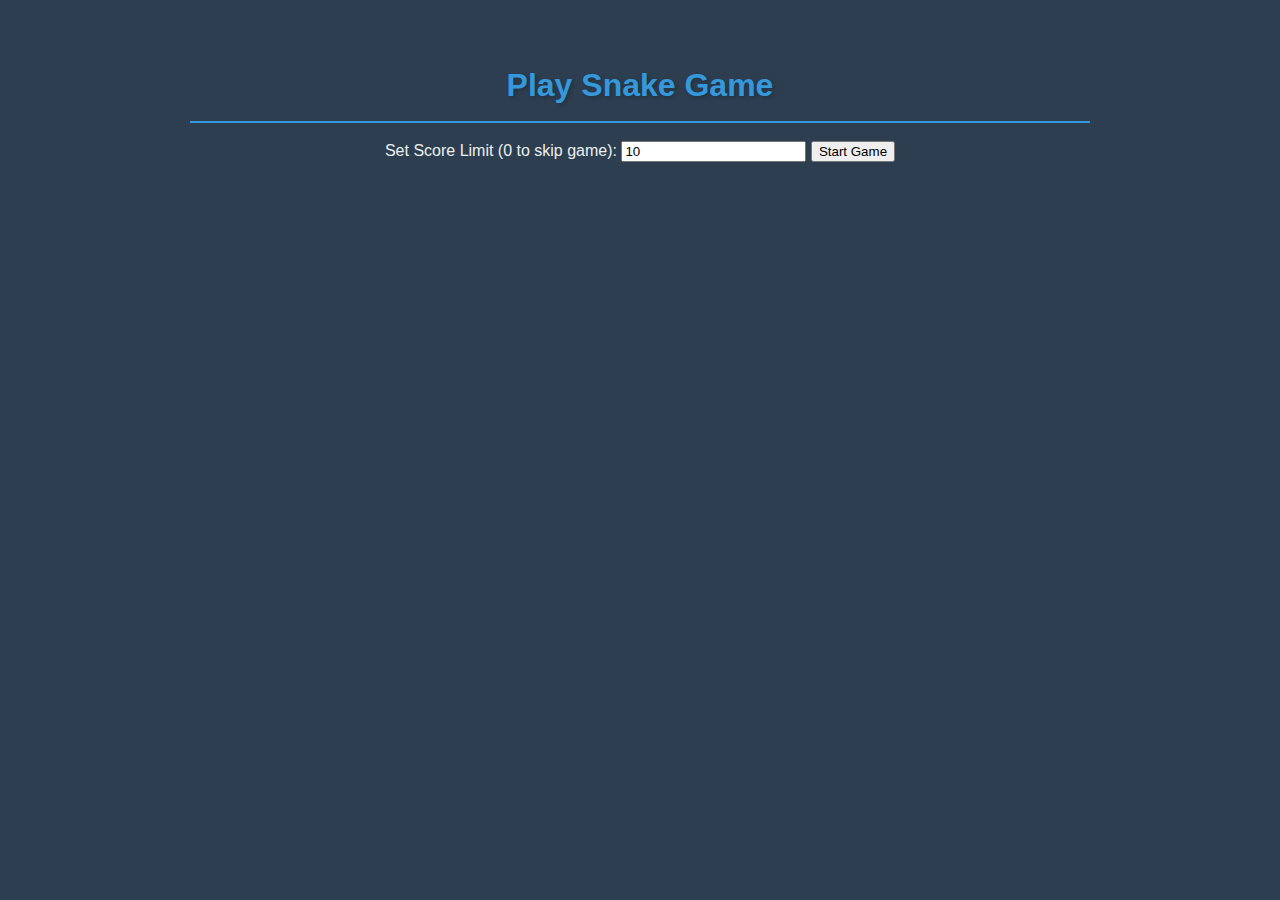
<file: index.html>
<!DOCTYPE html>
<html lang="en">
  <head>
    <meta charset="UTF-8" />
    <meta name="viewport" content="width=device-width, initial-scale=1.0" />
    <link rel="stylesheet" href="style.css" />
    <title>Abhishek Pandey - Snake Game & Portfolio</title>
  </head>
  <body>
    <!-- Game Section -->
    <section id="gameSection">
      <h2>Play Snake Game</h2>
      <form id="scoreLimitForm">
        <label for="scoreLimit">Set Score Limit (0 to skip game): </label>
        <input type="number" id="scoreLimit" min="0" value="10" />
        <button type="button" id="startGame">Start Game</button>
      </form>
      <canvas
        id="snakeGame"
        width="400"
        height="400"
        style="display: none"
      ></canvas>
      <p id="gameInstructions" style="display: none">
        Reach the score limit to unlock the website!
      </p>
    </section>

    <!-- Full Website (Profile, Resume, Projects, Contact) -->
    <div id="contentSection" style="display: none">
      <header>
        <h1>Abhishek Pandey</h1>
        <img src="./assets/images/image.png" alt="Profile" height="200" />
      </header>

      <!-- Summary Section -->
      <section id="summary">
        <h2>Summary</h2>
        <p>
          I am a passionate Software Developer with expertise in creating
          innovative solutions and delivering high-quality code.
        </p>
        <a href="./public/about.html" class="download-button"
          >Learn More About Me</a
        >
      </section>

      <!-- Projects Section -->
      <section id="projects">
        <h2>My Projects</h2>
        <ul>
          <li>
            <h3>MovieHunt</h3>
            <a href="./public/MovieHunt.html">
              <img
                src="./assets/images/Movie.png"
                alt="MovieHunt Project"
                class="project-image"
              />
            </a>
            <p>
              A web application for discovering and exploring movies. Click the
              image to learn more about this project.
            </p>
          </li>
          <li>
            <h3>MindMatters</h3>
            <a href="./public/MindMatters.html">
              <img
                src="./assets/images/MindMatters.png"
                alt="MindMatters Project"
                class="project-image"
              />
            </a>
            <p>
              An innovative platform focusing on mental health and well-being.
              Click the image to explore this project.
            </p>
          </li>
        </ul>
      </section>

      <!-- Resume Section -->
      <section id="resume">
        <h2>My Resume</h2>
        <a
          href="assets/Resume/My Resume.pdf"
          download="Resume.pdf"
          class="download-button"
          >Download My Resume</a
        >
      </section>

      <!-- Contact Section -->
      <section id="contact">
        <h2>Contact</h2>
        <a href="./public/contact.html" class="download-button">Get in Touch</a>
      </section>

      <footer>
        <p>&copy; 2024 Abhishek Pandey. All Rights Reserved</p>
      </footer>
    </div>

    <script src="Script.js"></script>
  </body>
</html>
</file>
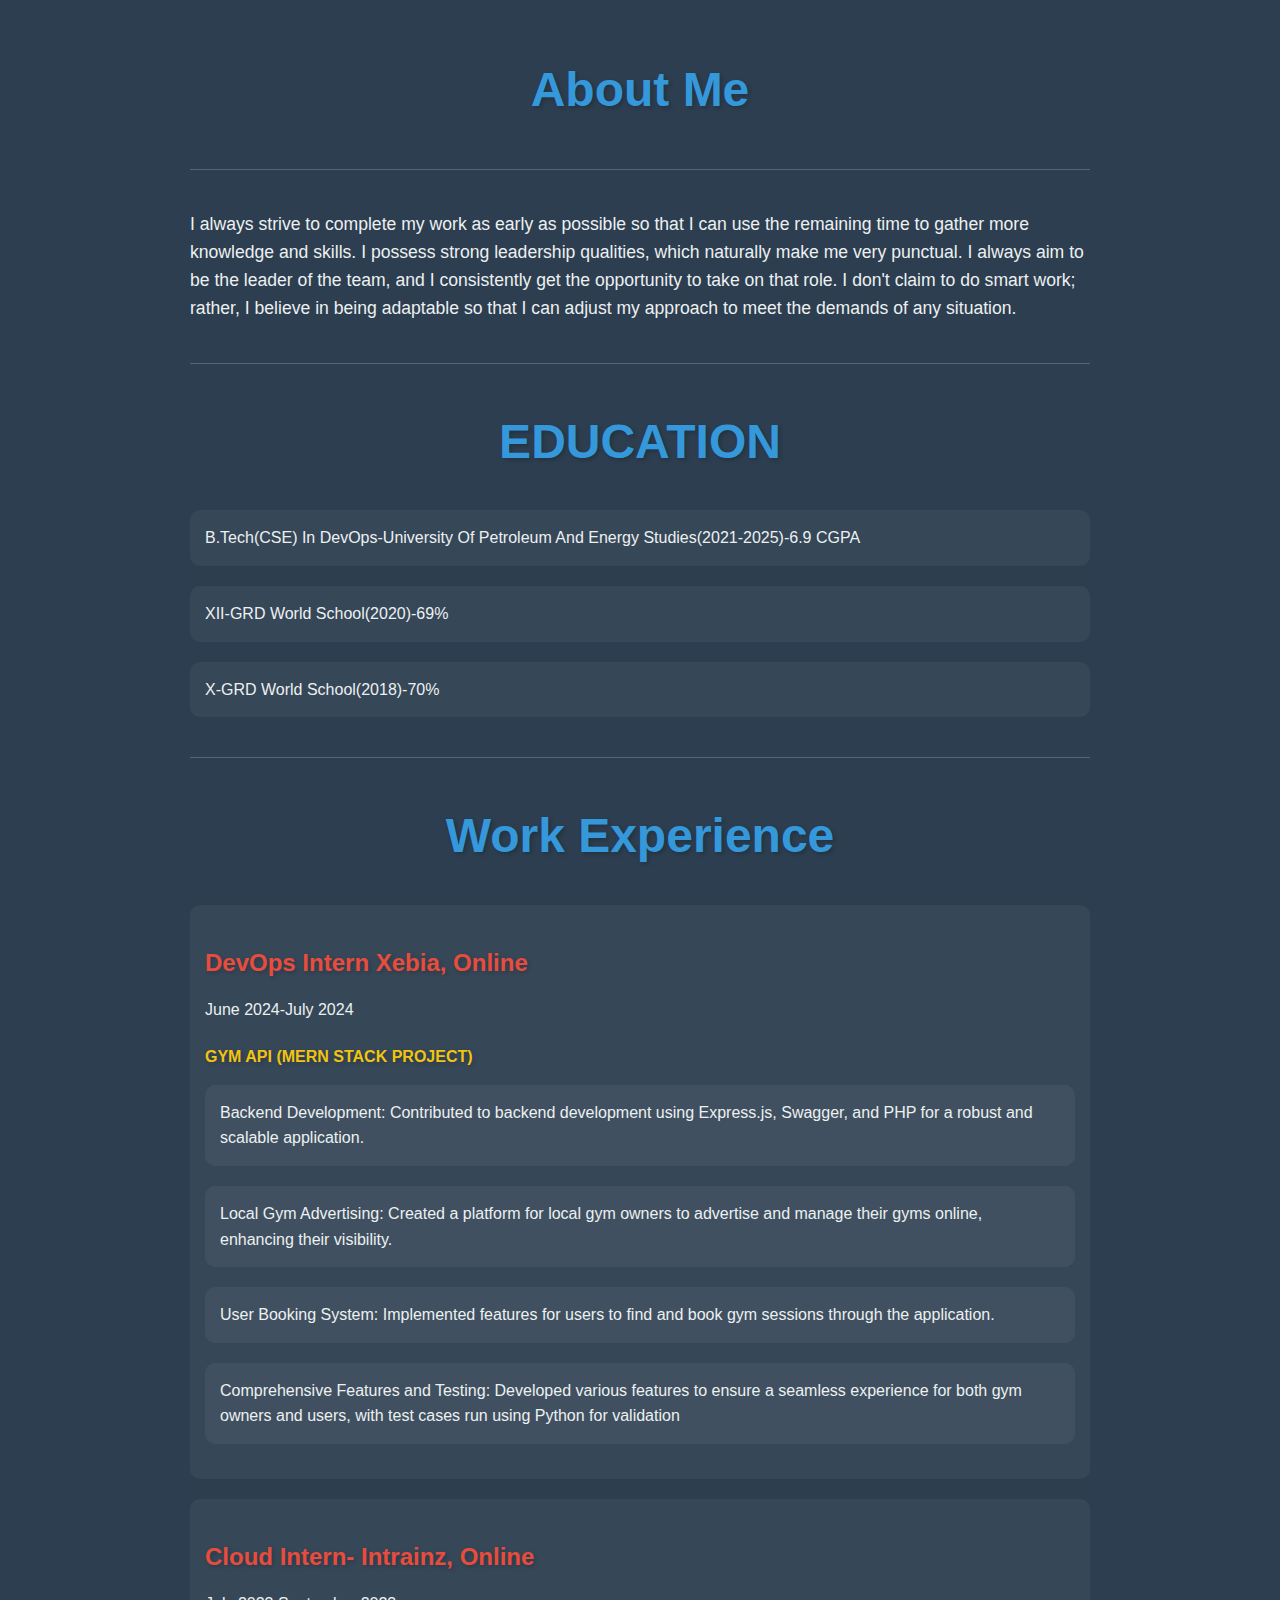
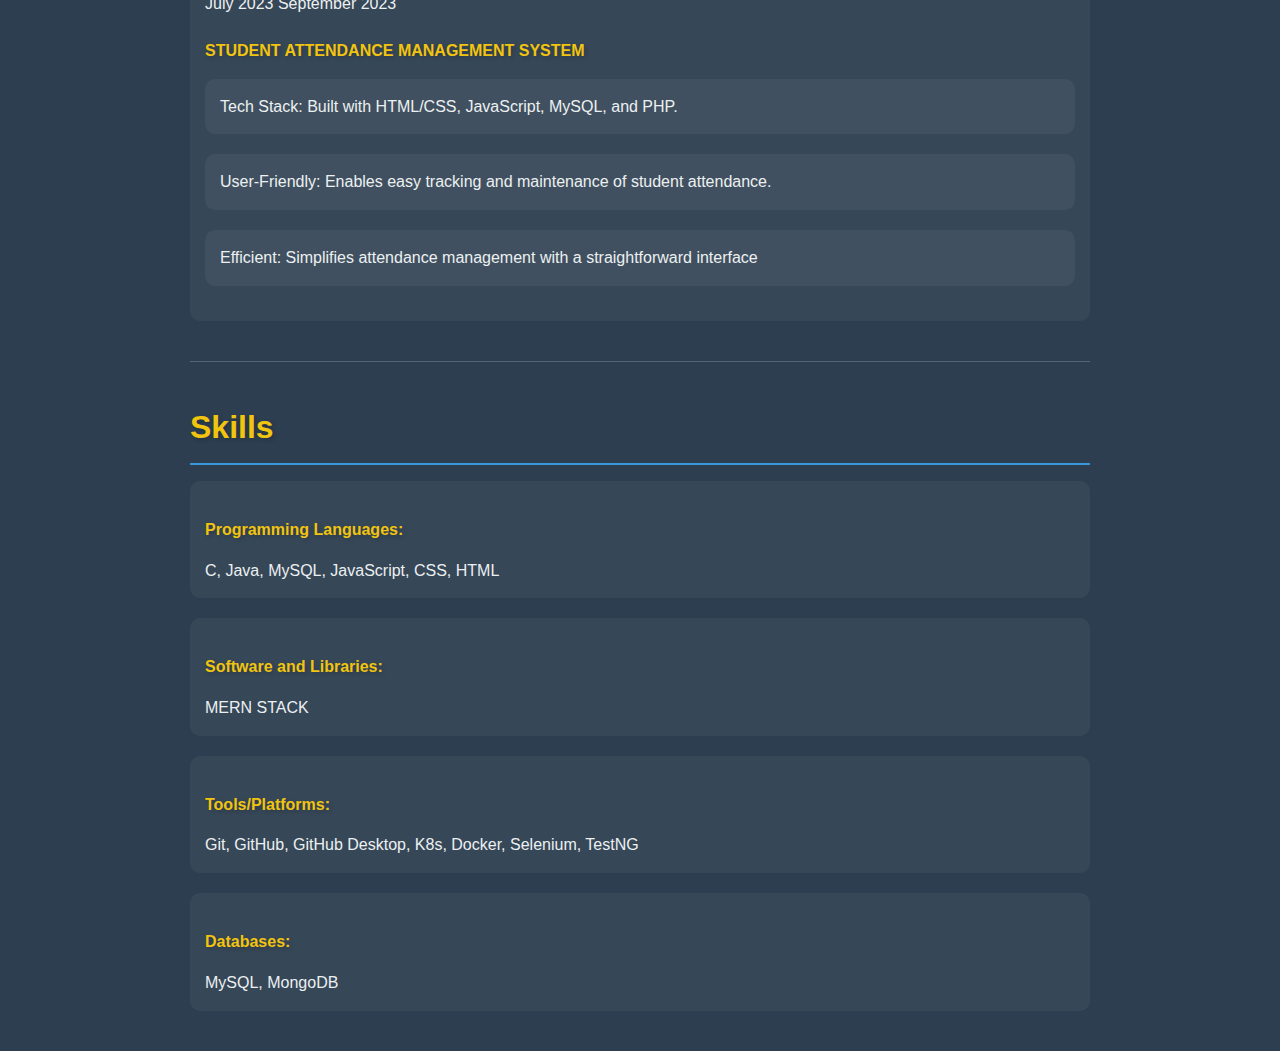
<file: public/about.html>
<!DOCTYPE html>
<html lang="en">
  <head>
    <meta charset="UTF-8" />
    <meta name="viewport" content="width=device-width, initial-scale=1.0" />
    <link rel="stylesheet" href="../style.css" />
    <title>About</title>
  </head>
  <body>
    <h1>About Me</h1>
    <hr />
    <p>
      I always strive to complete my work as early as possible so that I can use
      the remaining time to gather more knowledge and skills. I possess strong
      leadership qualities, which naturally make me very punctual. I always aim
      to be the leader of the team, and I consistently get the opportunity to
      take on that role. I don't claim to do smart work; rather, I believe in
      being adaptable so that I can adjust my approach to meet the demands of
      any situation.
    </p>
    <hr />
    <h1>EDUCATION</h1>
    <ul>
      <li>
        B.Tech(CSE) In DevOps-University Of Petroleum And Energy
        Studies(2021-2025)-6.9 CGPA
      </li>
      <li>XII-GRD World School(2020)-69%</li>
      <li>X-GRD World School(2018)-70%</li>
    </ul>
    <hr />
    <h1>Work Experience</h1>
    <ul>
      <li>
        <h3>DevOps Intern Xebia, Online</h3>
        June 2024-July 2024
        <h4>GYM API (MERN STACK PROJECT)</h4>
        <ul style="list-style: circle">
          <li>
            Backend Development: Contributed to backend development using
            Express.js, Swagger, and PHP for a robust and scalable application.
          </li>
          <li>
            Local Gym Advertising: Created a platform for local gym owners to
            advertise and manage their gyms online, enhancing their visibility.
          </li>
          <li>
            User Booking System: Implemented features for users to find and book
            gym sessions through the application.
          </li>
          <li>
            Comprehensive Features and Testing: Developed various features to
            ensure a seamless experience for both gym owners and users, with
            test cases run using Python for validation
          </li>
        </ul>
      </li>
      <li>
        <h3>Cloud Intern- Intrainz, Online</h3>
        July 2023 September 2023
        <ul style="list-style: circle">
          <h4>STUDENT ATTENDANCE MANAGEMENT SYSTEM</h4>
          <li>Tech Stack: Built with HTML/CSS, JavaScript, MySQL, and PHP.</li>
          <li>
            User-Friendly: Enables easy tracking and maintenance of student
            attendance.
          </li>
          <li>
            Efficient: Simplifies attendance management with a straightforward
            interface
          </li>
        </ul>
      </li>
    </ul>
    <hr />
    <h2>Skills</h2>
    <ul>
      <li>
        <h4>Programming Languages:</h4>
        C, Java, MySQL, JavaScript, CSS, HTML
      </li>
      <li>
        <h4>Software and Libraries:</h4>
        MERN STACK
      </li>
      <li>
        <h4>Tools/Platforms:</h4>
        Git, GitHub, GitHub Desktop, K8s, Docker, Selenium, TestNG
      </li>
      <li>
        <h4>Databases:</h4>
        MySQL, MongoDB
      </li>
    </ul>
  </body>
</html>
</file>
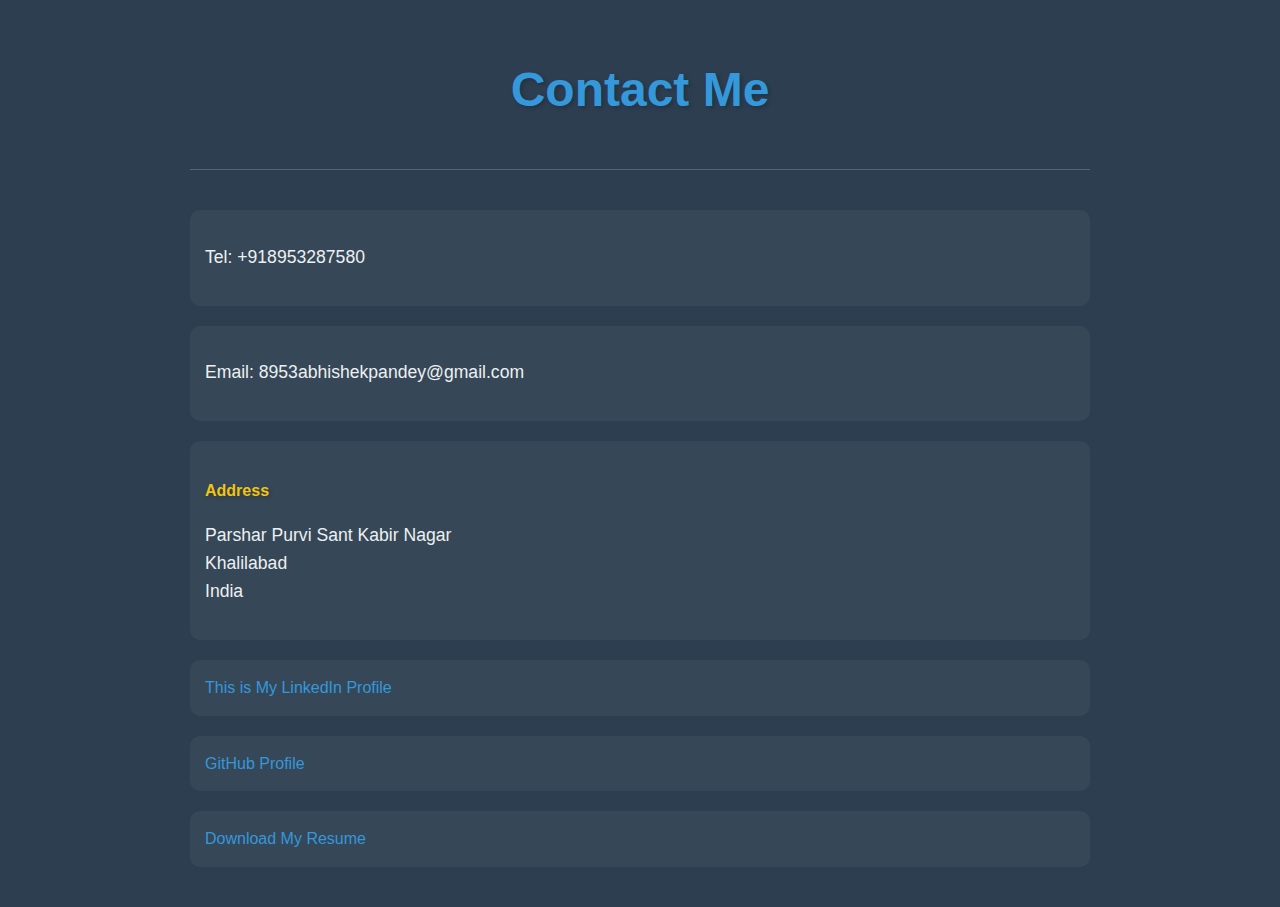
<file: public/contact.html>
<!DOCTYPE html>
<html lang="en">
  <head>
    <meta charset="UTF-8" />
    <meta name="viewport" content="width=device-width, initial-scale=1.0" />
    <link rel="stylesheet" href="../style.css" />
    <title>Contact</title>
  </head>
  <body>
    <h1>Contact Me</h1>
    <hr />
    <ul>
      <li><p>Tel: +918953287580</p></li>
      <li><p>Email: 8953abhishekpandey@gmail.com</p></li>
      <li>
        <h4>Address</h4>
        <p>
          Parshar Purvi Sant Kabir Nagar<br />
          Khalilabad<br />
          India <br />
        </p>
      </li>
      <li>
        <a href="https://www.linkedin.com/in/abhishek-pandey-247647249/"
          >This is My LinkedIn Profile</a
        >
      </li>
      <li>
        <a href="https://github.com/Pandey900">GitHub Profile</a>
      </li>
      <li>
        <a href="../assets/Resume/My Resume.pdf">Download My Resume</a>
      </li>
    </ul>
  </body>
</html>
</file>
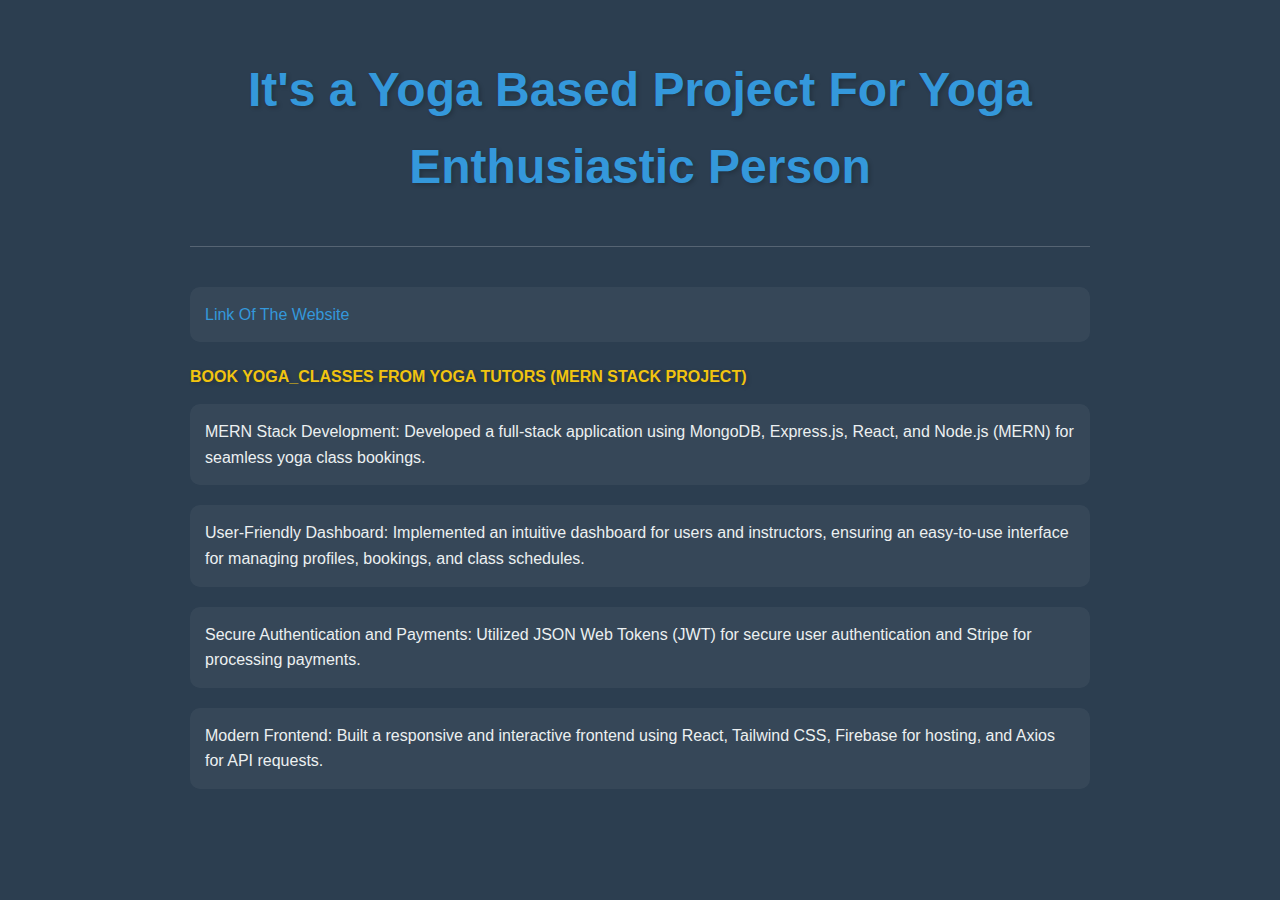
<file: public/MindMatters.html>
<!DOCTYPE html>
<html lang="en">
  <head>
    <meta charset="UTF-8" />
    <meta name="viewport" content="width=device-width, initial-scale=1.0" />
    <link rel="stylesheet" href="../style.css" />
    <title>Mind Matters</title>
  </head>
  <body>
    <h1>It's a Yoga Based Project For Yoga Enthusiastic Person</h1>
    <hr />
    <ul>
      <li>
        <a href="https://github.com/Pandey900/Mind-Matters"
          >Link Of The Website</a
        >
      </li>
      <h4>BOOK YOGA_CLASSES FROM YOGA TUTORS (MERN STACK PROJECT)</h4>
      <ul style="list-style: circle">
        <li>
          MERN Stack Development: Developed a full-stack application using
          MongoDB, Express.js, React, and Node.js (MERN) for seamless yoga class
          bookings.
        </li>
        <li>
          User-Friendly Dashboard: Implemented an intuitive dashboard for users
          and instructors, ensuring an easy-to-use interface for managing
          profiles, bookings, and class schedules.
        </li>
        <li>
          Secure Authentication and Payments: Utilized JSON Web Tokens (JWT) for
          secure user authentication and Stripe for processing payments.
        </li>
        <li>
          Modern Frontend: Built a responsive and interactive frontend using
          React, Tailwind CSS, Firebase for hosting, and Axios for API requests.
        </li>
      </ul>
    </ul>
  </body>
</html>
</file>
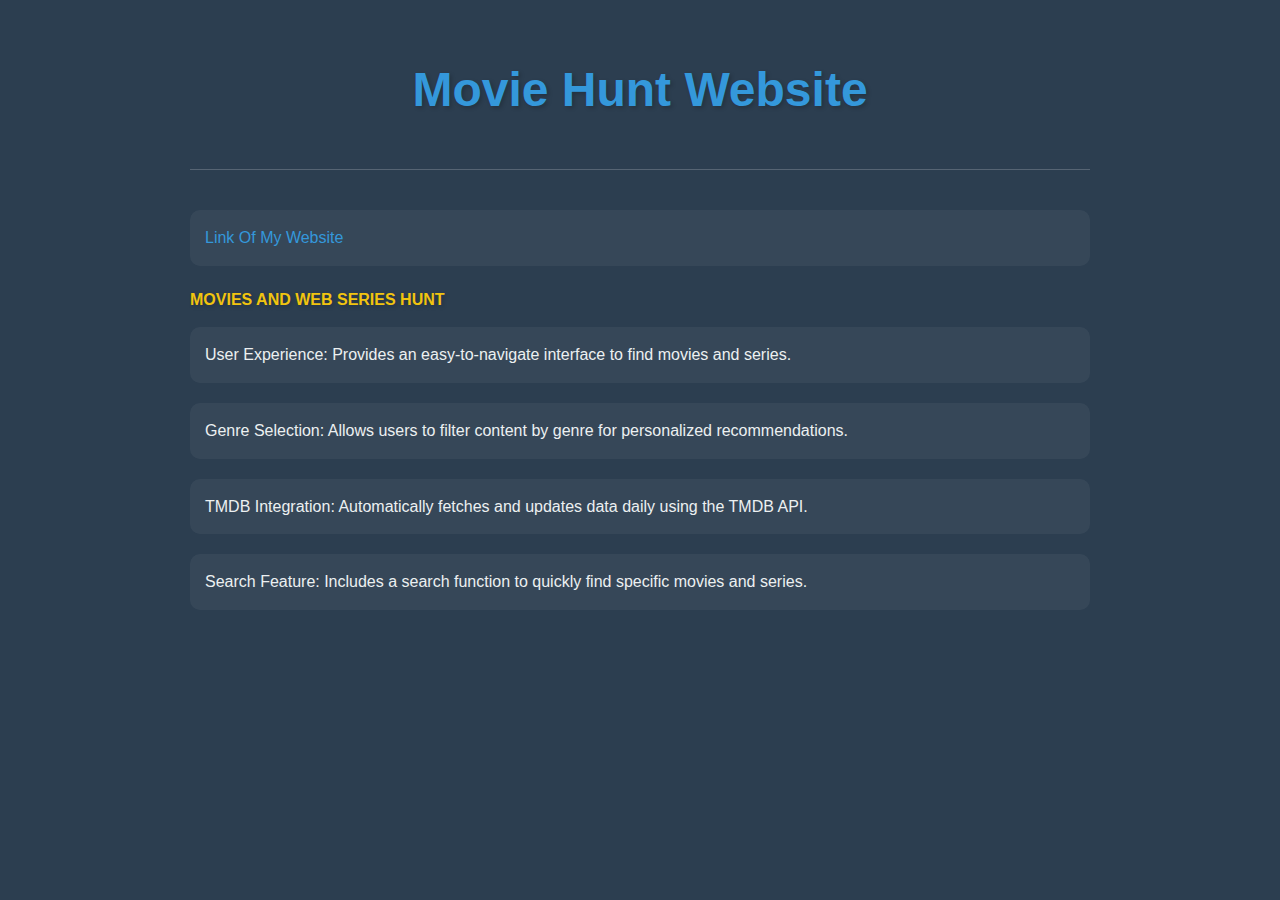
<file: public/MovieHunt.html>
<!DOCTYPE html>
<html lang="en">
  <head>
    <meta charset="UTF-8" />
    <meta name="viewport" content="width=device-width, initial-scale=1.0" />
    <link rel="stylesheet" href="../style.css" />
    <title>Movies Hunt</title>
  </head>
  <body>
    <h1>Movie Hunt Website</h1>
    <hr />
    <ul>
      <li>
        <a href="https://pandey900.github.io/HuntMoviesAndSeries/"
          >Link Of My Website</a
        >
      </li>
      <h4>MOVIES AND WEB SERIES HUNT</h4>
      <ul style="list-style-type: circle">
        <li>
          User Experience: Provides an easy-to-navigate interface to find movies
          and series.
        </li>
        <li>
          Genre Selection: Allows users to filter content by genre for
          personalized recommendations.
        </li>
        <li>
          TMDB Integration: Automatically fetches and updates data daily using
          the TMDB API.
        </li>
        <li>
          Search Feature: Includes a search function to quickly find specific
          movies and series.
        </li>
      </ul>
    </ul>
  </body>
</html>
</file>
<file: style.css>
:root {
  --bg-color: #2c3e50;
  --text-color: #ecf0f1;
  --heading-color: #f1c40f;
  --primary-color: #3498db;
  --secondary-color: #e74c3c;
  --link-color: #3498db;
  --link-hover-color: #e74c3c;
  --hr-color: rgba(255, 255, 255, 0.2);
}

body {
  font-family: "Poppins", sans-serif;
  line-height: 1.6;
  color: var(--text-color);
  background-color: var(--bg-color);
  max-width: 900px;
  margin: 0 auto;
  padding: 20px;
  transition: all 0.3s ease;
}

h1,
h2,
h3,
h4 {
  margin-bottom: 15px;
  color: var(--heading-color);
  text-shadow: 2px 2px 4px rgba(0, 0, 0, 0.2);
}

h1 {
  font-size: 3em;
  text-align: center;
  color: var(--primary-color);
  margin-bottom: 30px;
}

h2 {
  font-size: 2em;
  border-bottom: 2px solid var(--primary-color);
  padding-bottom: 10px;
  margin-top: 40px;
}

h3 {
  font-size: 1.5em;
  color: var(--secondary-color);
}

p {
  margin-bottom: 20px;
  font-size: 1.1em;
}

img {
  max-width: 100%;
  height: auto;
  display: block;
  margin: 30px auto;
  border-radius: 15px;
  box-shadow: 0 8px 15px rgba(0, 0, 0, 0.2);
  transition: transform 0.3s ease, box-shadow 0.3s ease;
}

img:hover {
  transform: scale(1.05);
  box-shadow: 0 12px 20px rgba(0, 0, 0, 0.3);
}

hr {
  border: none;
  border-top: 1px solid var(--hr-color);
  margin: 40px 0;
}

ul {
  list-style-type: none;
  padding-left: 0;
}

li {
  margin-bottom: 20px;
  padding: 15px;
  background-color: rgba(255, 255, 255, 0.05);
  border-radius: 10px;
  transition: all 0.3s ease;
  overflow: hidden;
}

li:hover {
  background-color: rgba(255, 255, 255, 0.1);
  transform: translateY(-5px);
}

a {
  color: var(--link-color);
  text-decoration: none;
  transition: all 0.3s ease;
  position: relative;
  padding-bottom: 2px;
}

a::after {
  content: "";
  position: absolute;
  width: 100%;
  height: 2px;
  bottom: 0;
  left: 0;
  background-color: var(--link-hover-color);
  visibility: hidden;
  transform: scaleX(0);
  transition: all 0.3s ease-in-out;
}

a:hover {
  color: var(--link-hover-color);
}

a:hover::after {
  visibility: visible;
  transform: scaleX(1);
}

.project-image {
  float: right;
  max-height: 150px;
  width: auto;
  margin-left: 20px;
  border-radius: 10px;
  transition: transform 0.3s ease, box-shadow 0.3s ease;
}

.project-image:hover {
  transform: scale(1.1);
  box-shadow: 0 10px 20px rgba(0, 0, 0, 0.2);
}

.project-description {
  overflow: hidden;
}

footer {
  text-align: center;
  margin-top: 50px;
  padding: 20px 0;
  font-size: 0.9em;
  color: var(--text-color);
  background-color: rgba(0, 0, 0, 0.2);
  border-radius: 10px;
}

.download-button {
  display: inline-block;
  padding: 10px 20px;
  background-color: var(--primary-color);
  color: var(--bg-color);
  border-radius: 5px;
  font-weight: bold;
  transition: all 0.3s ease;
}

.download-button:hover {
  background-color: var(--link-hover-color);
  transform: translateY(-3px);
  box-shadow: 0 5px 10px rgba(0, 0, 0, 0.2);
}

/* Snake Game Styles */
#gameSection {
  text-align: center;
  margin-bottom: 50px;
}

canvas#snakeGame {
  border: 5px solid var(--primary-color);
  border-radius: 15px;
  background-color: #1abc9c;
  box-shadow: 0 10px 20px rgba(0, 0, 0, 0.3);
  margin: 20px auto;
  display: block;
}

#gameSection h2 {
  color: var(--primary-color);
}

#gameSection p {
  color: var(--text-color);
  font-size: 1.2em;
  margin-top: 20px;
}

@media (max-width: 600px) {
  body {
    padding: 15px;
  }

  h1 {
    font-size: 2.5em;
  }

  h2 {
    font-size: 1.8em;
  }

  .project-image {
    float: none;
    margin: 20px auto;
    max-width: 100%;
    height: auto;
  }
}
</file>
